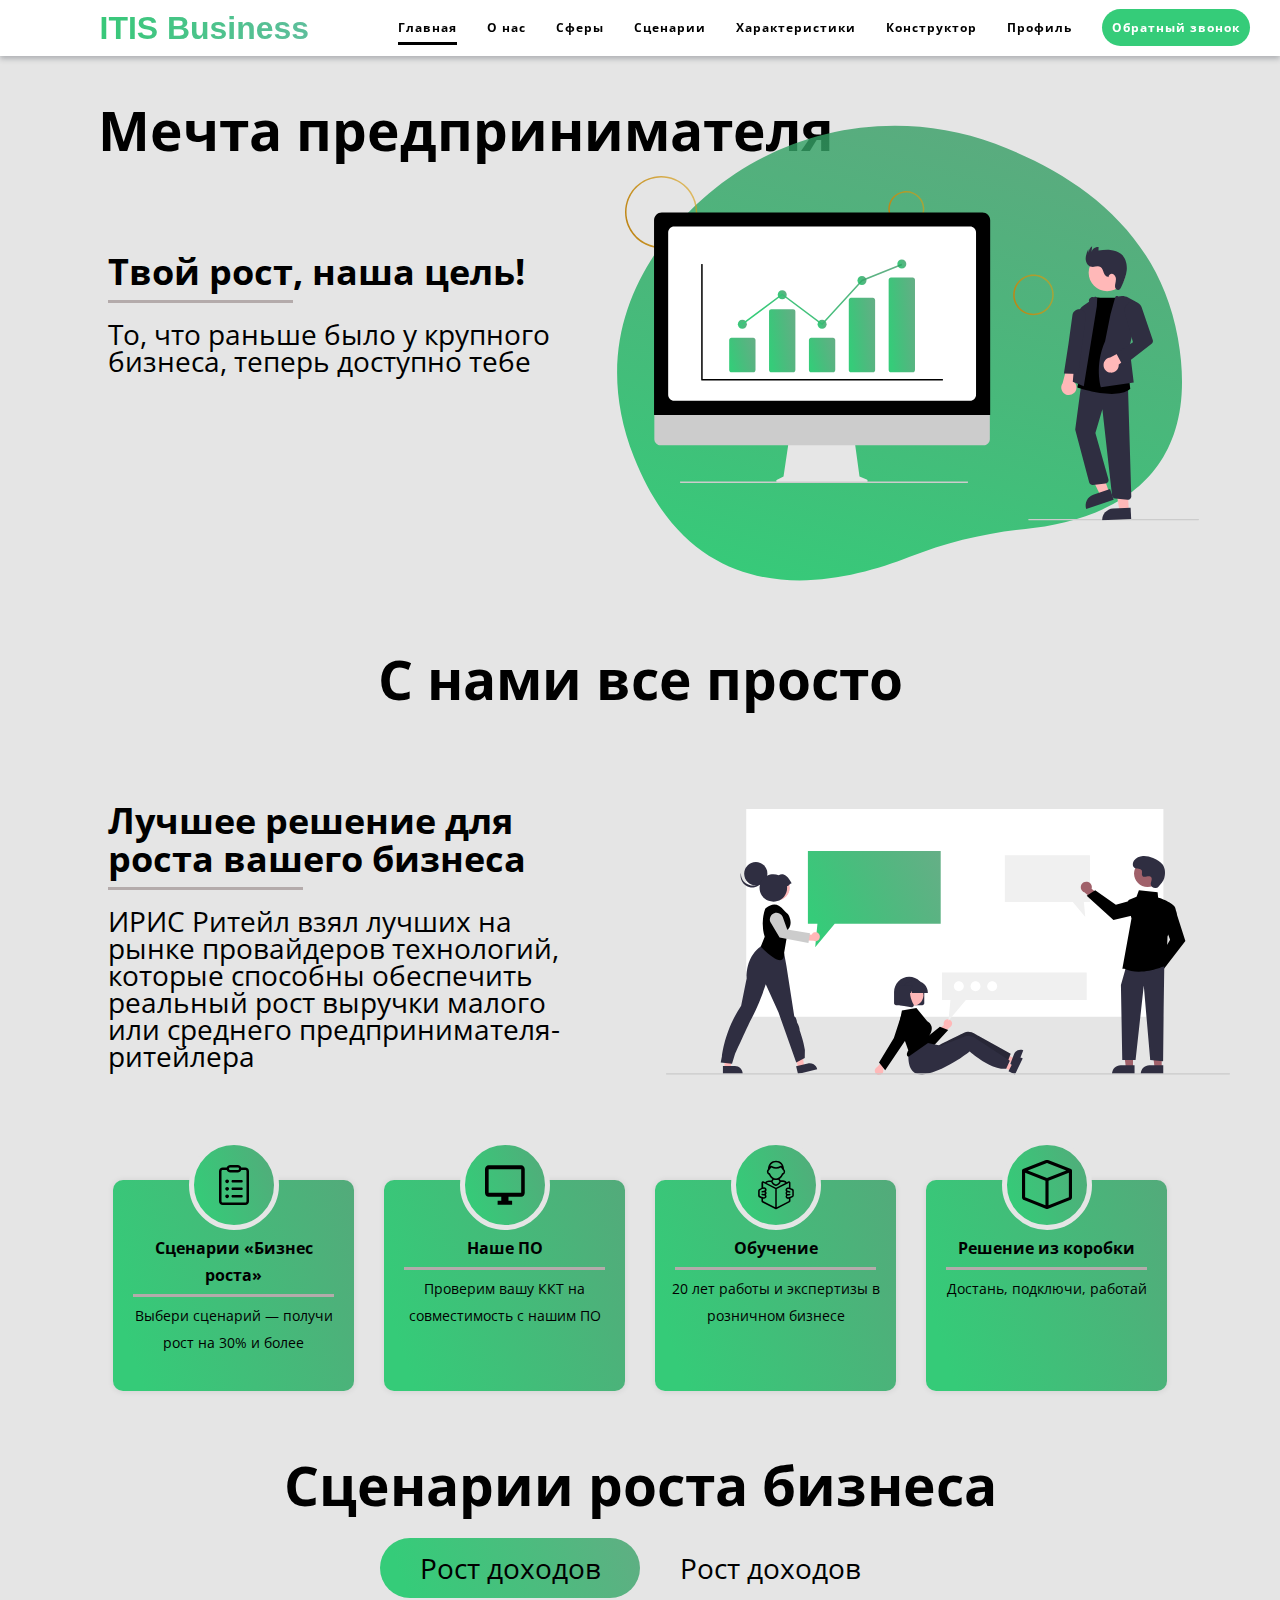
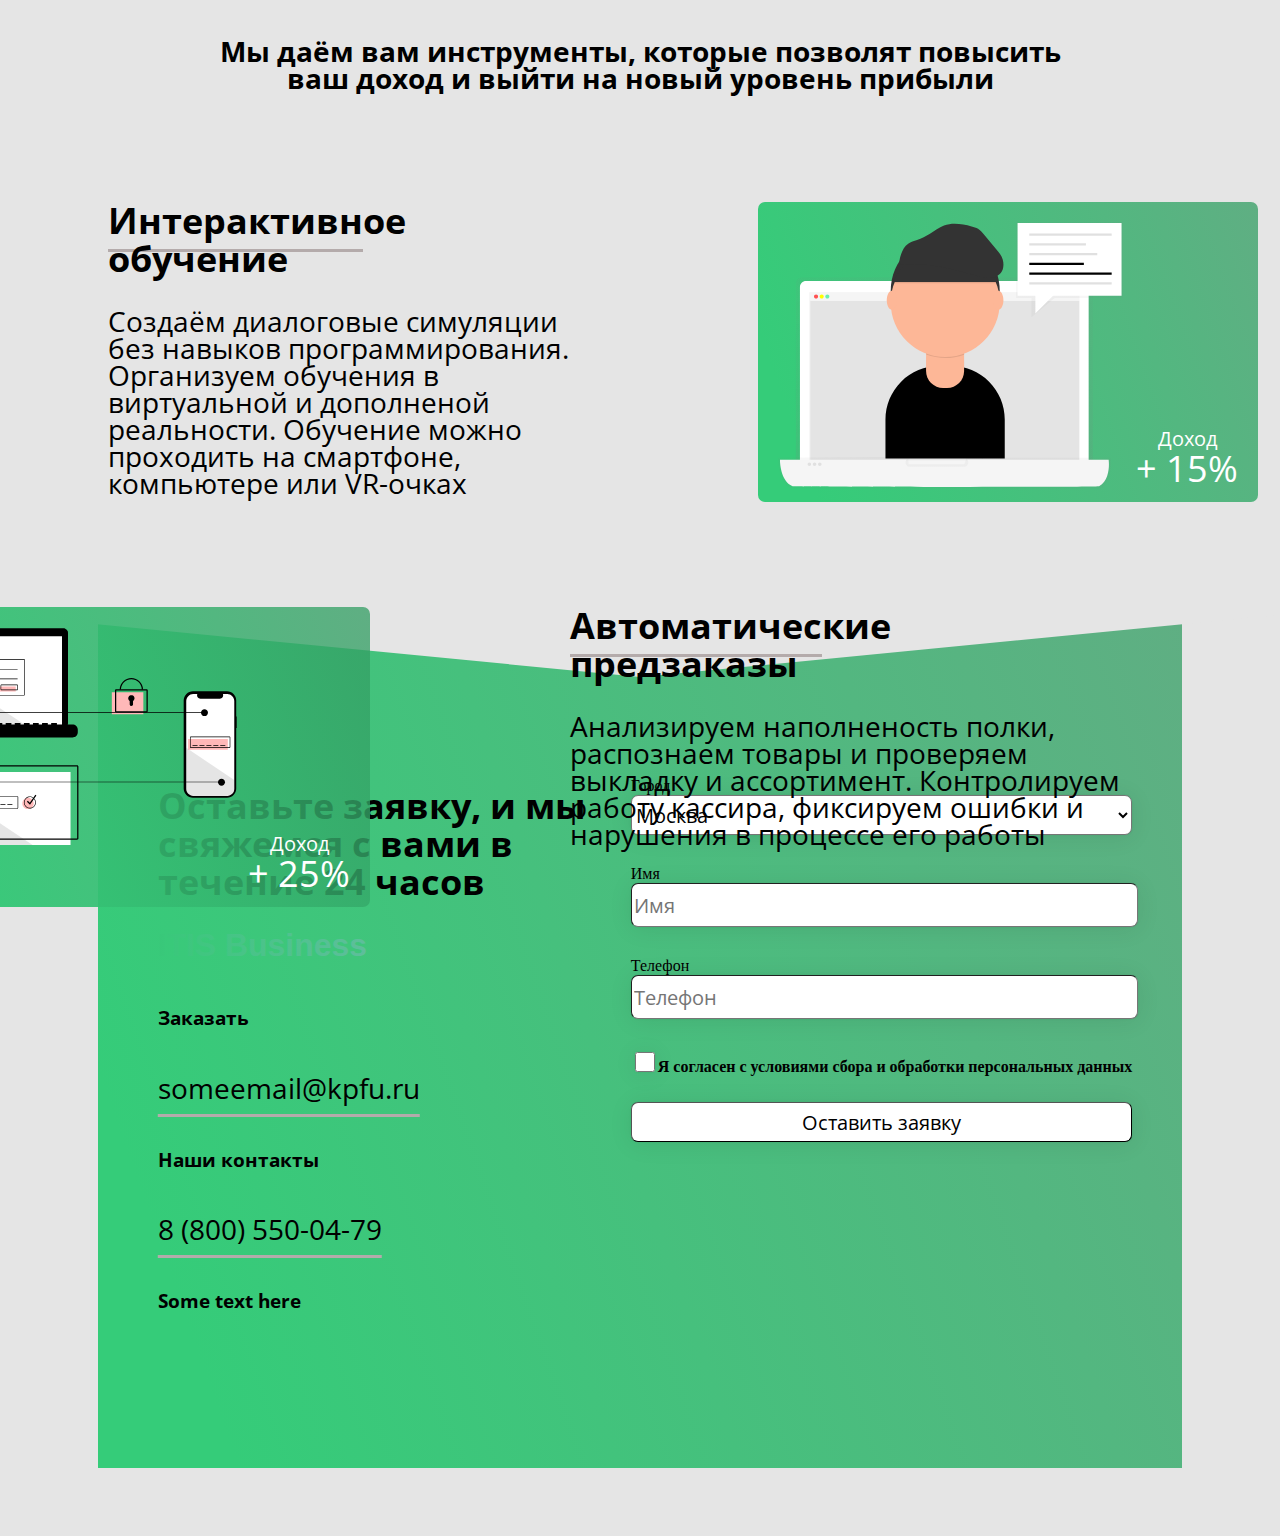
<file: frontend/index.html>
<!DOCTYPE html>
<html lang="en">
<head>
    <meta charset="UTF-8">
    <title>ITIS Business Project</title>
    <link rel="stylesheet" href="./style.css" />
</head>
<meta name="viewport" content="width=device-width, initial-scale=1">
<body>
<header class="header" id="header">
    <img id="logo" src="./images/logo.svg" alt="IRIS Logo">
    <ul class="header_contents"> <!-- TODO: split into different pages -->
        <li>
            <a href="/" class="main_page">Главная</a>
        </li>
        <li>
            <a href="/about" class="about_us">О нас</a>
        </li>
        <li>
            <a href="/use_area" class="use_area">Сферы</a>
        </li>
        <li>
            <a href="/#use_cases" class="use_cases">Сценарии</a>
        </li>
        <li>
            <a href="/specifications" class="specifications">Характеристики</a>
        </li>
        <li>
            <a href="/constructor" class="constructor">Конструктор</a>
        </li>
        <li>
            <a href="/profile" class="profile">Профиль</a>
        </li>
        <li>
            <a href="tel://88005500479" class="receive_a_call">Обратный звонок</a>
        </li>
    </ul>
</header>
<div class="main">
    <img src="./images/mainImage.svg" class="graphs" alt="business graphs">
    <div class="slogan">
        Мечта предпринимателя
    </div>
    <div class="tagline">
        <b><ins>Твой рост</ins>, наша цель!</b>
        То, что раньше было у крупного бизнеса, теперь доступно тебе
    </div>
    <div class="space" />
    <div class="title" id="use_cases">
        С нами все просто
    </div>
    <img src="./images/messaging.svg" class="messaging" alt="business messaging">
    <div class="tagline">
        <b>Лучшее решение для <ins>роста ваш</ins>его бизнеса</b>
        ИРИС Ритейл взял лучших на рынке провайдеров технологий, которые способны обеспечить реальный рост выручки малого или среднего предпринимателя-ритейлера
    </div>
    <div class="advantages_list">
        <div class="advantage">
            <div class="icon"><img src="./images/task_icon.svg" /></div>
            <b>Сценарии «Бизнес роста»</b>
            <text>Выбери сценарий — получи рост на 30% и более</text>
        </div>
        <div class="advantage">
            <div class="icon"><img src="./images/monitor_icon.svg" /></div>
            <b>Наше ПО</b>
            <text>Проверим вашу ККТ на совместимость с нашим ПО</text>
        </div>
        <div class="advantage">
            <div class="icon"><img src="./images/teaching_icon.svg" /></div>
            <b>Обучение</b>
            <text>20 лет работы и экспертизы в розничном бизнесе</text>
        </div>
        <div class="advantage">
            <div class="icon"><img src="./images/cube_icon.svg" /></div>
            <b>Решение из коробки</b>
            <text>Достань, подключи, работай</text>
        </div>
    </div>
    <div class="title">
        Сценарии роста бизнеса
    </div>
    <div class="typePicker">
        <div class="selected">Рост доходов</div>
        <div class="unselected">Рост доходов</div>
    </div>
    <div class="centeredContent">
        Мы даём вам инструменты, которые позволят повысить<br>ваш доход и выйти на новый уровень прибыли
    </div>
    <div class="tagline">
        <div class="showcase">
            <img src="./images/customer_suggestion.svg" />
            <text>Доход</text>
            <b>+ 15%</b>
        </div>
        <b><ins>Интерактивн</ins>ое обучение</b>
        Создаём диалоговые симуляции без навыков программирования. Организуем обучения в виртуальной и дополненой реальности. Обучение можно проходить на смартфоне, компьютере или VR-очках
    </div>
    <div class="tagline_right">
        <div class="showcase">
            <img src="./images/ecosystem.svg" />
            <text>Доход</text>
            <b>+ 25%</b>
        </div>
        <b><ins>Автоматичес</ins>кие предзаказы</b>
        Анализируем наполненость полки, распознаем товары и проверяем выкладку и ассортимент. Контролируем работу кассира, фиксируем ошибки и нарушения в процессе его работы
    </div>
</div>
<footer id="about">
    <div class="tagline">
        <b>Оставьте заявку, и мы свяжемся с вами в течение 24 часов</b>
        <img src="./images/logo.svg">
        <h6>Заказать</h6>
        <ins>someemail@kpfu.ru</ins>
        <h6>Наши контакты</h6>
        <ins>8 (800) 550-04-79</ins>
        <h6>Some text here</h6>
    </div>
    <div class="form">
        <div class="space" />
        <label for="city">Город</label><select id="city">
        <option>Москва</option>
        <option>Казань</option>
        <option>Дефолт сити</option>
    </select>
        <label for="name">Имя</label><input type="text" id="name" placeholder="Имя"/>
        <label for="phone_number">Телефон</label><input type="number" id="phone_number" placeholder="Телефон"/>
        <input type="checkbox" id="agreement"><label for="agreement"><b>Я согласен с условиями сбора и обработки персональных данных</b></label>
        <input type="submit" id="send" value="Оставить заявку"/>
    </div>
</footer>
</body>
<script>
    function sliderChange(value) {
        document.getElementById('slider').value = `${value === "1000" ? "1 000" : value} 000 руб/мес`
    }
</script>

</html>
</file>
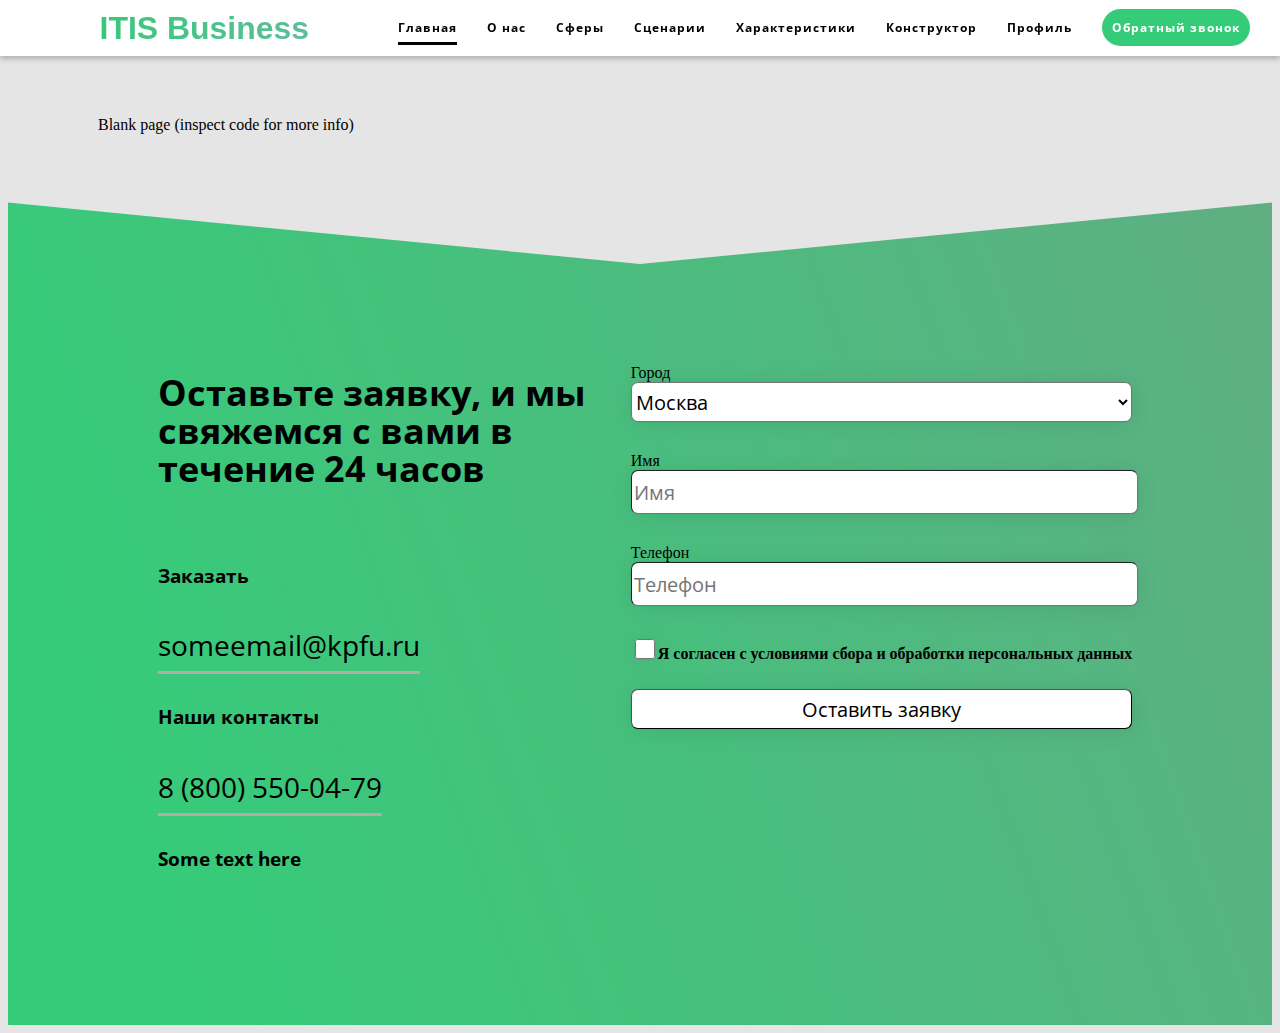
<file: frontend/blank.html>
<!DOCTYPE html>
<html lang="en">
<head>
    <meta charset="UTF-8">
    <title>ITIS Business Project</title>
    <link rel="stylesheet" href="./style.css" />
</head>
<meta name="viewport" content="width=device-width, initial-scale=1">
<body>
<header class="header" id="header">
    <img id="logo" src="./images/logo.svg" alt="IRIS Logo">
    <ul class="header_contents">
        <li>
            <a href="/" class="main_page">Главная</a>
        </li>
        <li>
            <a href="/about" class="about_us">О нас</a>
        </li>
        <li>
            <a href="/use_area" class="use_area">Сферы</a>
        </li>
        <li>
            <a href="/#use_cases" class="use_cases">Сценарии</a>
        </li>
        <li>
            <a href="/specifications" class="specifications">Характеристики</a>
        </li>
        <li>
            <a href="/constructor" class="constructor">Конструктор</a>
        </li>
        <li>
            <a href="/profile" class="profile">Профиль</a>
        </li>
        <li>
            <a href="tel://88005500479" class="receive_a_call">Обратный звонок</a>
        </li>
    </ul>
</header>
<div class="main">
    Blank page (inspect code for more info)

    <!-- Новая пустая страница для будущих страниц (совет для Dev1: лучше в ASP.NET добавить в "/Pages/Shared/_Layout.cshtml" -->
    <!-- и поменять некоторые значения на динамические, а потом добавить другие страницы, которые я разделил, кроме index.html, -->
    <!-- из него я убираю блоки) -->
</div>
<footer id="about">
    <div class="tagline">
        <b>Оставьте заявку, и мы свяжемся с вами в течение 24 часов</b>
        <h6>Заказать</h6>
        <ins>someemail@kpfu.ru</ins>
        <h6>Наши контакты</h6>
        <ins>8 (800) 550-04-79</ins>
        <h6>Some text here</h6>
    </div>
    <div class="form">
        <div class="space" />
        <label for="city">Город</label><select id="city">
        <option>Москва</option>
        <option>Казань</option>
        <option>Дефолт сити</option>
    </select>
        <label for="name">Имя</label><input type="text" id="name" placeholder="Имя"/>
        <label for="phone_number">Телефон</label><input type="number" id="phone_number" placeholder="Телефон"/>
        <input type="checkbox" id="agreement"><label for="agreement"><b>Я согласен с условиями сбора и обработки персональных данных</b></label>
        <input type="submit" id="send" value="Оставить заявку"/>
    </div>
</footer>
</body>
</html>
</file>
<file: frontend/style.css>
@import url('https://fonts.googleapis.com/css2?family=Open+Sans&display=swap');

body {
    background: #E5E5E5;
}

header {
    position: fixed;
    height: 56px;
    width: 100%;
    background-color: white;
    margin-top: -56px;
    left: 0;
    box-shadow: 0 3px 5px rgba(57, 63, 72, 0.3);
    z-index: 2;
}

.main {
    margin-top: 56px;
}

#logo {
    margin-left: 100px;
    margin-top: 14px;
}

.header_contents {
    margin: -42px 15px;
    display: flex;
    flex-direction: row;
    align-items: end;
    justify-content: flex-end;
}

.header_contents li {
    padding: 15px;
    float: right;
    list-style-type: none;
    font: 12px/22px 'Open Sans', sans-serif;
    font-weight: bold;
}

.header_contents li a {
    text-decoration: none;
    color: black;
    letter-spacing: 1px;
    text-underline-offset: 10px;
}

.about_us:hover, .use_area:hover, .use_cases:hover, .specifications:hover, .constructor:hover, .profile:hover {
    text-decoration: underline;
    text-decoration-thickness: 2px;
}

a.receive_a_call:hover {
    background-color: #5ede98;
}

a.receive_a_call:focus {
    background-color: #1d9453;
}

.header_contents .main_page {
    text-decoration: underline;
    text-decoration-thickness: 2.5px;
}

.header_contents .receive_a_call {
    border-radius: 50px;
    background-color: #35CC79;
    padding: 10px;
    color: white;
}

.main {
    padding: 60px 90px;
}

.slogan {
    display: flex;
    flex-wrap: wrap;
    font: 55px/27px 'Open Sans', sans-serif;
    font-weight: bold;
}

.tagline {
    padding: 110px 10px;
    font: 28px/27px 'Open Sans', sans-serif;
    width: 463px;
}

.tagline_right {
    position: absolute;
    right: 160px;
    font: 28px/27px 'Open Sans', sans-serif;
    width: 550px;
}

.tagline b, .tagline_right b {
    font: 36px/38px 'Open Sans', sans-serif;
    font-weight: bold;
    display: block;
    padding-bottom: 30px;
}

.tagline ins, .tagline_right ins {
    text-decoration-color: #B4ABAB;
    text-underline-offset: 15px;
    text-decoration-thickness: 3px;
}

.showcase {
    position: absolute;
    width: 500px;
    height: 300px;
    background: linear-gradient(70.6deg, #35CC79 10.03%, rgba(52, 125, 85, 0.65) 139.7%);
    border-radius: 7px;
}

.showcase#shapeStyled {
    background: none;
}

.showcase img {
    padding: 20px 20px;
}

.showcase text {
    position: absolute;
    font: 20px/27px 'Open Sans', sans-serif;
    color: white;
    right: 40px;
    bottom: 50px;
}

.showcase b {
    position: absolute;
    font: 36px/27px 'Open Sans', sans-serif;
    color: white;
    right: 20px;
    bottom: -10px;
}

.tagline .showcase {
    margin-left: 650px;
}

.tagline_right .showcase {
    margin-left: -700px;
}

.graphs {
    position: absolute;
    right: 0;
    top: 10px;
}

.title {
    padding-top: 80px;
    font: 55px/27px 'Open Sans', sans-serif;
    text-align: center;
    font-weight: bold;
}

.space {
    padding-top: 100px;
}

.space-2x {
    padding-top: 300px;
}

.messaging {
    position: absolute;
    margin-top: 110px;
    right: 50px;
}

.messaging#cash {
    margin-top: 50px;
    right: 220px;
}

.advantages_list {
    display: flex;
    flex-direction: row;
    justify-content: center;
    width: 100%;
}

.advantage {
    background: linear-gradient(70.79deg, #35cb78 10.03%, #58a57b 114.42%);
    box-shadow: 0 0 0.5px rgba(0, 0, 0, 0.08), 0 0.5px 6px rgba(0, 0, 0, 0.08);
    border-radius: 10px;
    width: 249px;
    height: 211px;
    margin-left: 15px;
    margin-right: 15px;
}

.advantage .icon {
    width: 80px;
    height: 80px;
    border-radius: 50px;
    margin: -40px auto auto;
    background: linear-gradient(70.79deg, #35cb78 10.03%, #58a57b 114.42%);;
    border-color: #E5E5E5;
    border-style: solid;
    border-width: 5px;
    display: flex;
    align-items: center;
    justify-content: center;
}

.advantage text {
    font: 14px/27px 'Open Sans', sans-serif;
    text-align: center;
    display: block;
    margin: 5px 10px 5px 10px;
}

.advantage b {
    font: 16px/27px 'Open Sans', sans-serif;
    text-align: center;
    font-weight: bold;
    display: block;
    border-bottom: 3px solid #B4ABAB;
    padding-bottom: 5px;
    margin: 5px 20px 5px 20px;
}

.choices_list {
    display: flex;
    flex-wrap: wrap;
    justify-content: center;
    margin-top: 80px;
}

.choice {
    background: linear-gradient(70.6deg, #35CC79 10.03%, rgba(52, 125, 85, 0.65) 139.7%);
    box-shadow: 0 0 1px rgba(0, 0, 0, 0.08), 0 1px 12px rgba(0, 0, 0, 0.08);
    border-radius: 7px;
    width: 525px;
    height: 305px;
    margin: 10px 10px;
}

.choice b {
    position: absolute;
    margin: 20px 20px;
    font: 32px/27px 'Open Sans', sans-serif;
    z-index: 1;
}

.choice .blob {
    /* blob */
    position: sticky;
    margin-top: 20px;
    height: 260px;
    margin-left: 240px;
}

.choice .icon {
    position: sticky;
    z-index: 1;
    margin-top: -270px;
    width: 260px;
    margin-left: 180px;
}

.typePicker {
    display: flex;
    flex-direction: row;
    justify-content: center;
    padding-top: 40px;
}

.typePicker .selected {
    font: 28px/27px 'Open Sans', sans-serif;
    border-radius: 50px;
    background: linear-gradient(70.6deg, #35CC79 10.03%, rgba(52, 125, 85, 0.65) 139.7%);
    width: 240px;
    height: 40px;
    padding: 10px;
    color: black;
    text-align: center;
    line-height: 40px;
}

.typePicker .selected:hover {
    background: linear-gradient(70.6deg, #44e18b 10.03%, rgba(64, 152, 103, 0.65) 139.7%);
    cursor: pointer;
}

.typePicker .selected:active {
    background: linear-gradient(70.6deg, #2ab066 10.03%, rgba(39, 98, 66, 0.65) 139.7%);
}

.typePicker .unselected {
    font: 28px/27px 'Open Sans', sans-serif;
    padding: 10px;
    width: 240px;
    height: 40px;
    text-align: center;
    line-height: 40px;
}

.typePicker .unselected:hover {
    text-decoration: underline;
    cursor: pointer;
}

.centeredContent {
    padding-top: 40px;
    font: 28px/27px 'Open Sans', sans-serif;
    text-align: center;
    font-weight: bold;
}

.interactive {
    display: flex;
    flex-direction: row;
}

.selectors {
    margin-left: 100px;
    display: flex;
    flex-direction: column;
    width: 550px;
    padding-right: 60px;
}

.selectors label {
    color: #898989;
    font: 18px 'Open Sans', sans-serif;
}

.selectors select {
    display: block;
    width: 100%;
    box-shadow: 0 0 2px rgba(0, 0, 0, 0.08), 0 2px 24px rgba(0, 0, 0, 0.08);
    border-radius: 7px;
    background: white;
    height: 40px;
    margin-bottom: 30px;
    font: 20px 'Open Sans', sans-serif;
}

.selectors button {
    width: 100%;
    background: none;
    color: inherit;
    border: none;
    padding-bottom: 20px;
    font: 18px 'Open Sans', sans-serif;
    cursor: pointer;
    outline: inherit;
    text-align: left;
}

.selectors button:hover {
    color: #0055b0;
}

.selectors button:active {
    color: #002f60;
}

.selectors input[type="range"] {
    display: block;
    width: 100%;
    margin-top: -40px;
}

.selectors input[type="text"] {
    display: block;
    width: 100%;
    box-shadow: 0 0 2px rgba(0, 0, 0, 0.08), 0 2px 24px rgba(0, 0, 0, 0.08);
    border-radius: 7px;
    border-width: 0.5px;
    background: white;
    height: 40px;
    margin-bottom: 30px;
    font: 20px 'Open Sans', sans-serif;
}

.result {
    width: 430px;
    background: white;
    box-shadow: 0 0 1px rgba(0, 0, 0, 0.08), 0 1px 13px rgba(0, 0, 0, 0.08);
    border-radius: 7px;
    padding-left: 20px;
    padding-right: 20px;
    color: #898989;
}

.result h3 {
    font: 18px/12px 'Open Sans', sans-serif;
}

.result h2 {
    color: black;
    font: 42px/12px 'Open Sans', sans-serif;
}

.result h1 {
    font: 28px 'Open Sans', sans-serif;
}

.result .line {
    color: #898989;
    border-bottom: 2px solid;
}

footer:before {
    content: "";
    display: inline-block;
    border-style: solid;
    border-width: 70px 720px 0 720px;
    border-color: #E5E5E5 transparent transparent transparent;
}

footer {
    display: flex;
    flex-wrap: wrap;
    justify-content: center;
    background: linear-gradient(70.6deg, #35CC79 10.03%, rgba(52, 125, 85, 0.65) 139.7%);
    width: 100%;
}

footer input, footer select {
    display: block;
    width: 100%;
    box-shadow: 0 0 2px rgba(0, 0, 0, 0.08), 0 2px 24px rgba(0, 0, 0, 0.08);
    border-radius: 7px;
    border-width: 0.5px;
    background: white;
    height: 40px;
    margin-bottom: 30px;
    font: 20px 'Open Sans', sans-serif;
}

footer #agreement {
    display: inline-block;
    width: 20px;
    height: 20px;
}

footer input#send:hover {
    background-color: #5ede98;
}
footer input#send:active {
    background-color: #1d9453;
}
</file>
